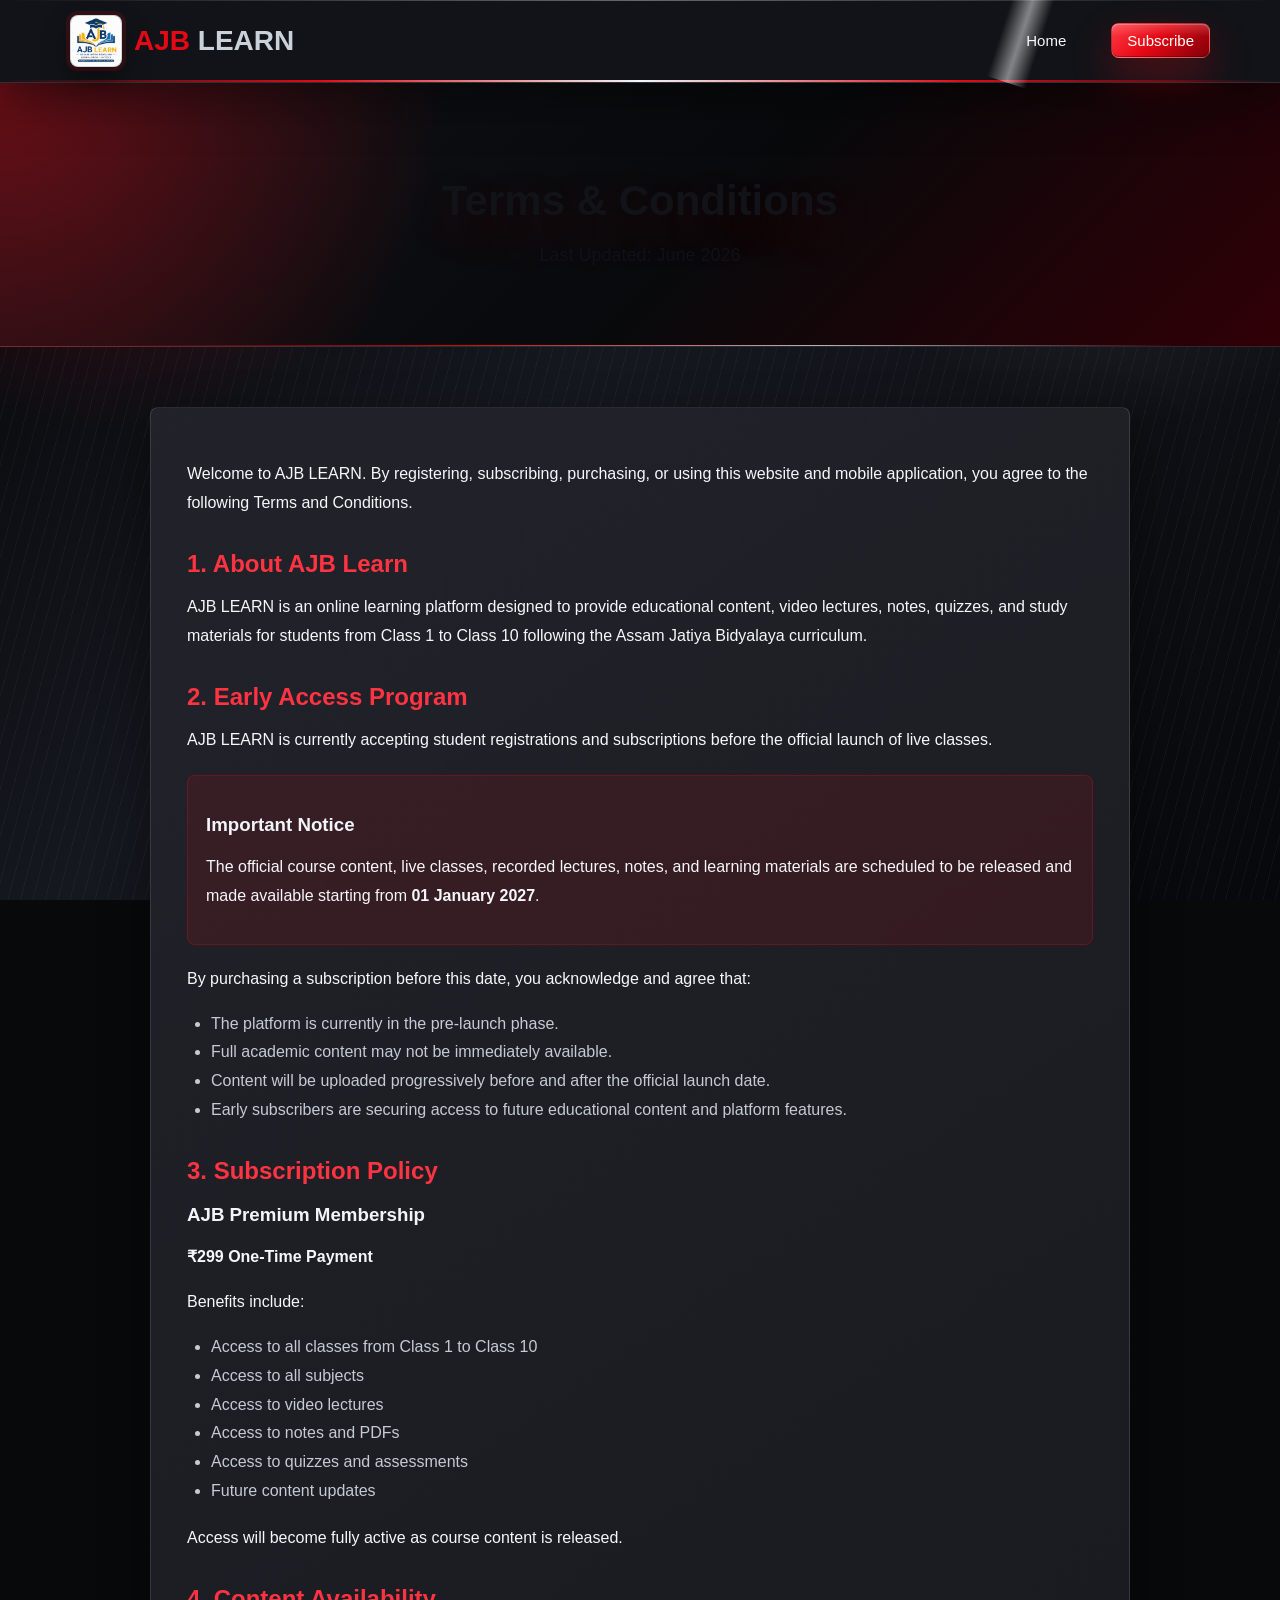
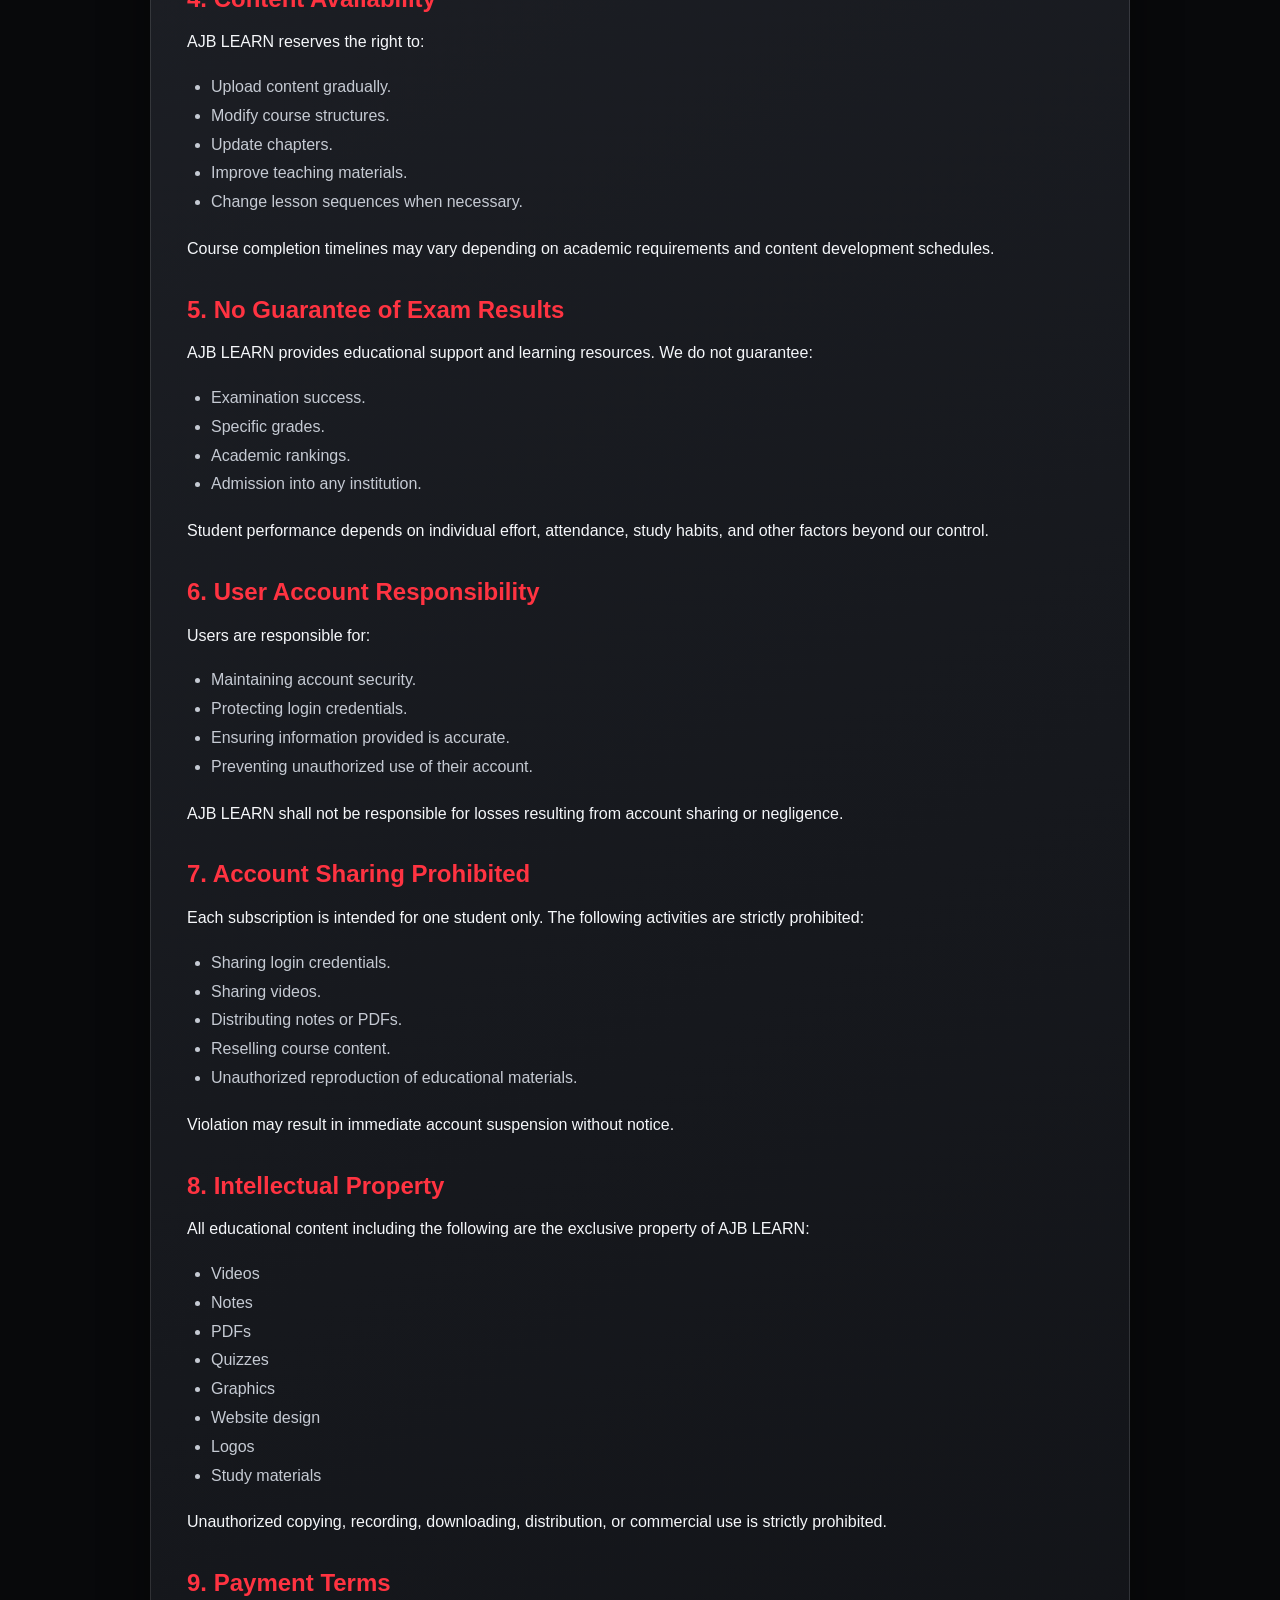
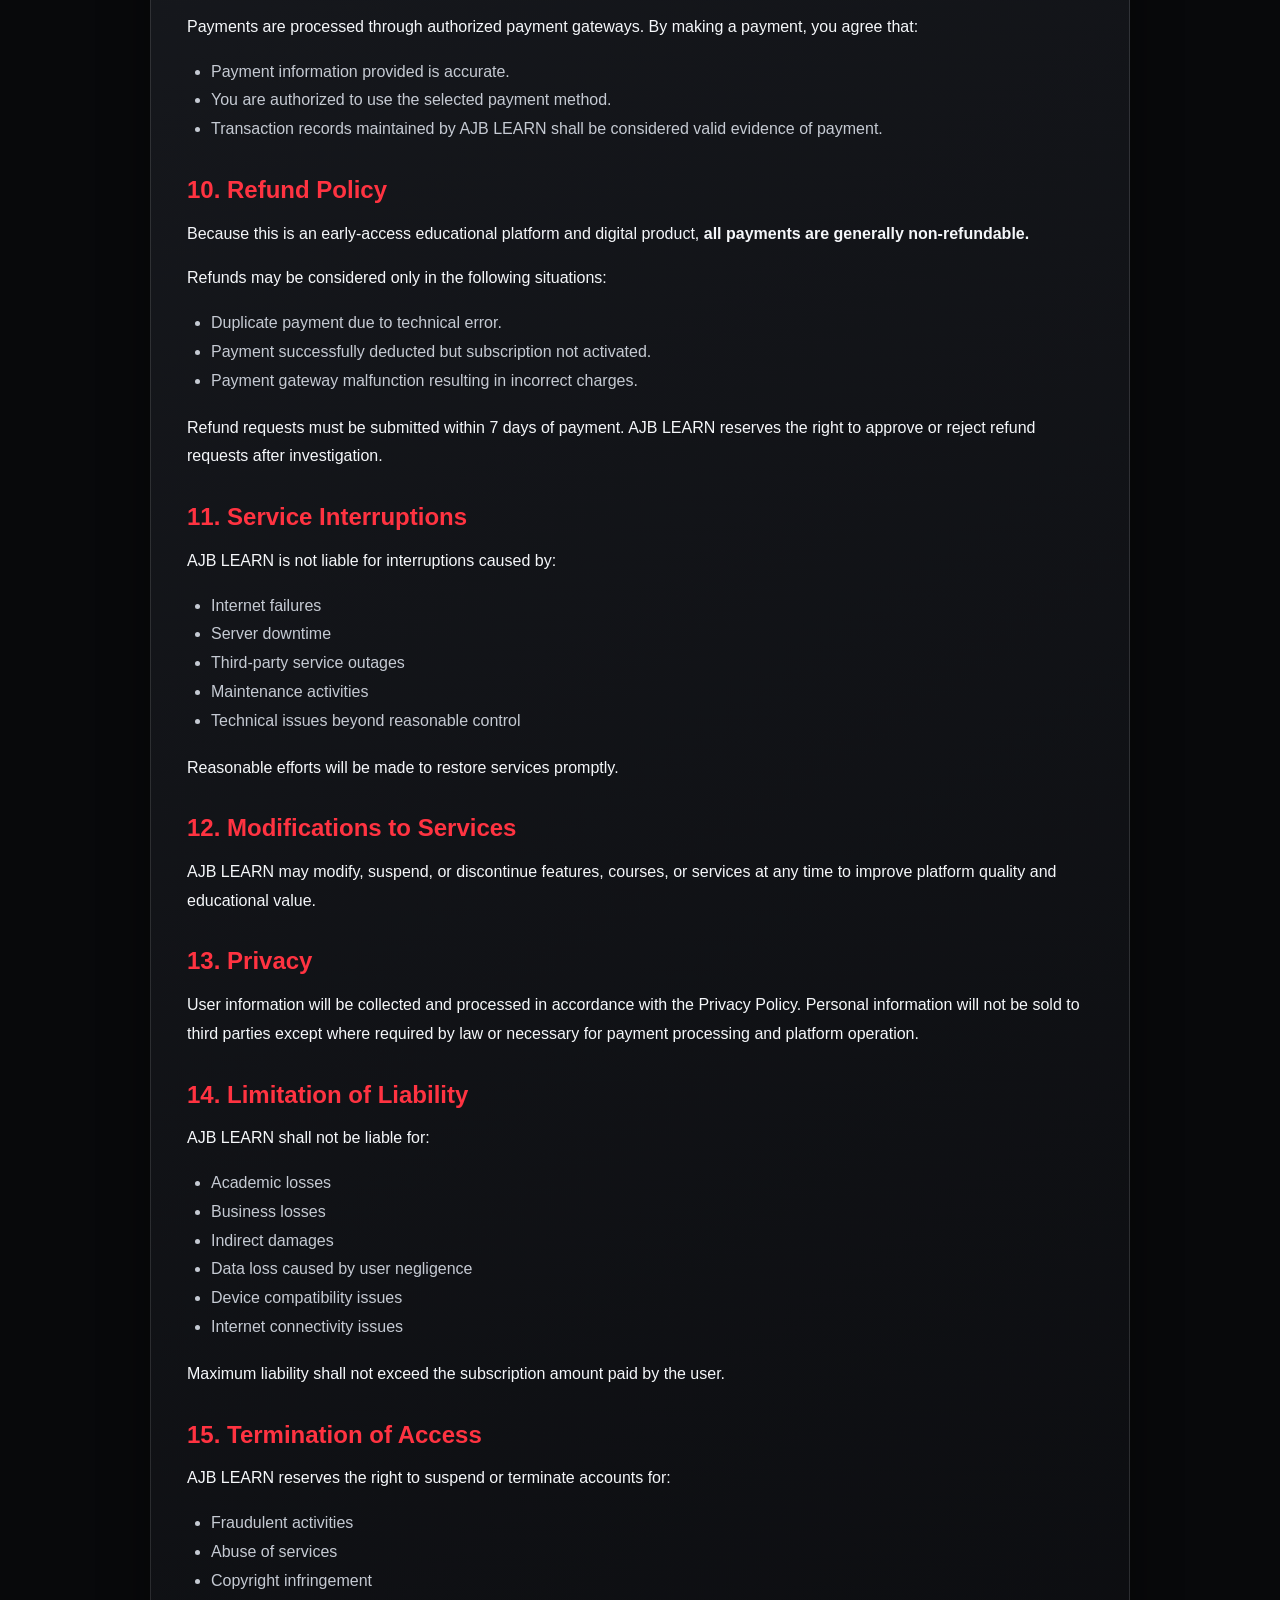
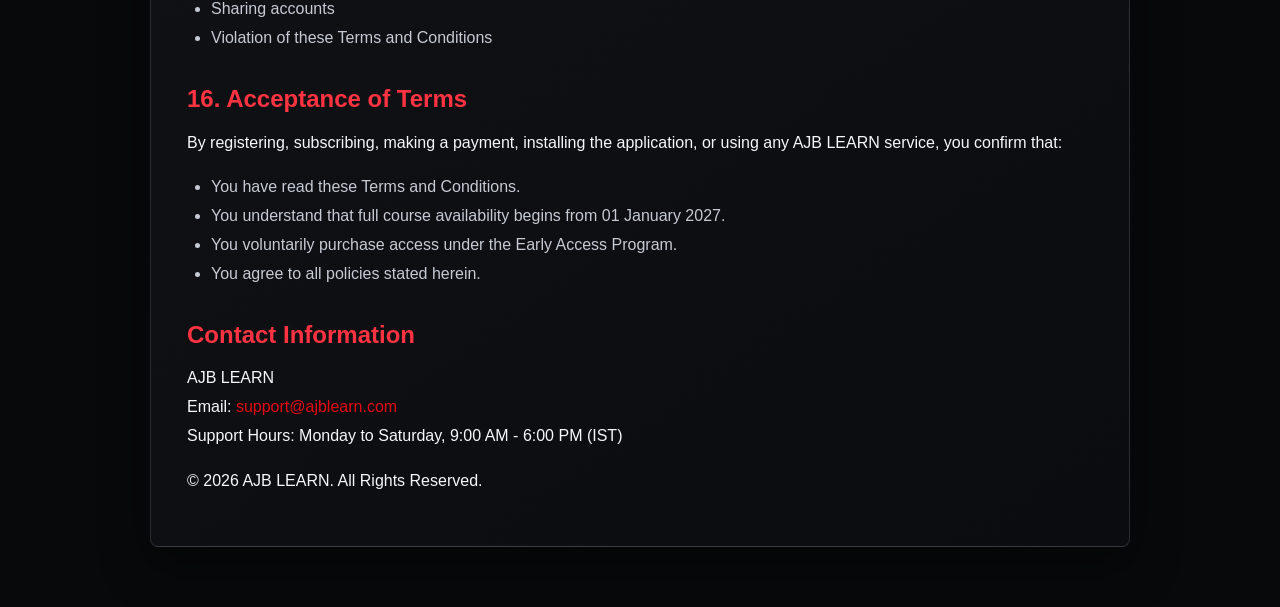
<file: terms.html>
<!DOCTYPE html>
<html lang="en">
<head>
    <meta charset="UTF-8">
    <meta name="viewport" content="width=device-width, initial-scale=1.0">
    <title>Terms & Conditions - AJB Learn</title>
    <link rel="stylesheet" href="css/style.css">
    <style>
        .terms-section {
            padding: 60px 0;
        }

        .terms-card {
            max-width: 980px;
            margin: 0 auto;
            padding: 36px;
            border-radius: 8px;
            background:
                linear-gradient(145deg, rgba(33, 36, 43, 0.96), rgba(11, 12, 15, 0.98)),
                radial-gradient(circle at 20% 0%, rgba(229, 9, 20, 0.18), transparent 34%);
            border: 1px solid rgba(255, 255, 255, 0.12);
            box-shadow: var(--box-shadow);
        }

        .terms-card h2 {
            margin-top: 32px;
            color: #FF3341;
        }

        .terms-card h2:first-child {
            margin-top: 0;
        }

        .terms-card h3 {
            color: var(--secondary-light);
        }

        .terms-card ul {
            padding-left: 24px;
            margin-bottom: 18px;
            color: var(--text-light);
        }

        .terms-card p,
        .terms-card li {
            line-height: 1.8;
        }

        .terms-notice {
            padding: 18px;
            border-radius: 8px;
            background: rgba(229, 9, 20, 0.12);
            border: 1px solid rgba(229, 9, 20, 0.3);
            margin: 20px 0;
        }
    </style>
</head>
<body>
    <nav class="navbar">
        <div class="container">
            <div class="nav-brand">
                <img src="assets/images/ajb-logo.png?v=20260613" alt="AJB Learn Logo" class="brand-logo">
                <h1>AJB <span>LEARN</span></h1>
            </div>
            <ul class="nav-menu">
                <li><a href="index.html" class="nav-link">Home</a></li>
                <li><a href="https://rzp.io/rzp/yLnOO4y" class="nav-link btn-primary">Subscribe</a></li>
            </ul>
        </div>
    </nav>

    <section class="page-header">
        <div class="container">
            <h1>Terms & Conditions</h1>
            <p>Last Updated: June 2026</p>
        </div>
    </section>

    <section class="terms-section">
        <div class="container">
            <div class="terms-card">
                <p>Welcome to AJB LEARN. By registering, subscribing, purchasing, or using this website and mobile application, you agree to the following Terms and Conditions.</p>

                <h2>1. About AJB Learn</h2>
                <p>AJB LEARN is an online learning platform designed to provide educational content, video lectures, notes, quizzes, and study materials for students from Class 1 to Class 10 following the Assam Jatiya Bidyalaya curriculum.</p>

                <h2>2. Early Access Program</h2>
                <p>AJB LEARN is currently accepting student registrations and subscriptions before the official launch of live classes.</p>
                <div class="terms-notice">
                    <h3>Important Notice</h3>
                    <p>The official course content, live classes, recorded lectures, notes, and learning materials are scheduled to be released and made available starting from <strong>01 January 2027</strong>.</p>
                </div>
                <p>By purchasing a subscription before this date, you acknowledge and agree that:</p>
                <ul>
                    <li>The platform is currently in the pre-launch phase.</li>
                    <li>Full academic content may not be immediately available.</li>
                    <li>Content will be uploaded progressively before and after the official launch date.</li>
                    <li>Early subscribers are securing access to future educational content and platform features.</li>
                </ul>

                <h2>3. Subscription Policy</h2>
                <h3>AJB Premium Membership</h3>
                <p><strong>&#8377;299 One-Time Payment</strong></p>
                <p>Benefits include:</p>
                <ul>
                    <li>Access to all classes from Class 1 to Class 10</li>
                    <li>Access to all subjects</li>
                    <li>Access to video lectures</li>
                    <li>Access to notes and PDFs</li>
                    <li>Access to quizzes and assessments</li>
                    <li>Future content updates</li>
                </ul>
                <p>Access will become fully active as course content is released.</p>

                <h2>4. Content Availability</h2>
                <p>AJB LEARN reserves the right to:</p>
                <ul>
                    <li>Upload content gradually.</li>
                    <li>Modify course structures.</li>
                    <li>Update chapters.</li>
                    <li>Improve teaching materials.</li>
                    <li>Change lesson sequences when necessary.</li>
                </ul>
                <p>Course completion timelines may vary depending on academic requirements and content development schedules.</p>

                <h2>5. No Guarantee of Exam Results</h2>
                <p>AJB LEARN provides educational support and learning resources. We do not guarantee:</p>
                <ul>
                    <li>Examination success.</li>
                    <li>Specific grades.</li>
                    <li>Academic rankings.</li>
                    <li>Admission into any institution.</li>
                </ul>
                <p>Student performance depends on individual effort, attendance, study habits, and other factors beyond our control.</p>

                <h2>6. User Account Responsibility</h2>
                <p>Users are responsible for:</p>
                <ul>
                    <li>Maintaining account security.</li>
                    <li>Protecting login credentials.</li>
                    <li>Ensuring information provided is accurate.</li>
                    <li>Preventing unauthorized use of their account.</li>
                </ul>
                <p>AJB LEARN shall not be responsible for losses resulting from account sharing or negligence.</p>

                <h2>7. Account Sharing Prohibited</h2>
                <p>Each subscription is intended for one student only. The following activities are strictly prohibited:</p>
                <ul>
                    <li>Sharing login credentials.</li>
                    <li>Sharing videos.</li>
                    <li>Distributing notes or PDFs.</li>
                    <li>Reselling course content.</li>
                    <li>Unauthorized reproduction of educational materials.</li>
                </ul>
                <p>Violation may result in immediate account suspension without notice.</p>

                <h2>8. Intellectual Property</h2>
                <p>All educational content including the following are the exclusive property of AJB LEARN:</p>
                <ul>
                    <li>Videos</li>
                    <li>Notes</li>
                    <li>PDFs</li>
                    <li>Quizzes</li>
                    <li>Graphics</li>
                    <li>Website design</li>
                    <li>Logos</li>
                    <li>Study materials</li>
                </ul>
                <p>Unauthorized copying, recording, downloading, distribution, or commercial use is strictly prohibited.</p>

                <h2>9. Payment Terms</h2>
                <p>Payments are processed through authorized payment gateways. By making a payment, you agree that:</p>
                <ul>
                    <li>Payment information provided is accurate.</li>
                    <li>You are authorized to use the selected payment method.</li>
                    <li>Transaction records maintained by AJB LEARN shall be considered valid evidence of payment.</li>
                </ul>

                <h2>10. Refund Policy</h2>
                <p>Because this is an early-access educational platform and digital product, <strong>all payments are generally non-refundable.</strong></p>
                <p>Refunds may be considered only in the following situations:</p>
                <ul>
                    <li>Duplicate payment due to technical error.</li>
                    <li>Payment successfully deducted but subscription not activated.</li>
                    <li>Payment gateway malfunction resulting in incorrect charges.</li>
                </ul>
                <p>Refund requests must be submitted within 7 days of payment. AJB LEARN reserves the right to approve or reject refund requests after investigation.</p>

                <h2>11. Service Interruptions</h2>
                <p>AJB LEARN is not liable for interruptions caused by:</p>
                <ul>
                    <li>Internet failures</li>
                    <li>Server downtime</li>
                    <li>Third-party service outages</li>
                    <li>Maintenance activities</li>
                    <li>Technical issues beyond reasonable control</li>
                </ul>
                <p>Reasonable efforts will be made to restore services promptly.</p>

                <h2>12. Modifications to Services</h2>
                <p>AJB LEARN may modify, suspend, or discontinue features, courses, or services at any time to improve platform quality and educational value.</p>

                <h2>13. Privacy</h2>
                <p>User information will be collected and processed in accordance with the Privacy Policy. Personal information will not be sold to third parties except where required by law or necessary for payment processing and platform operation.</p>

                <h2>14. Limitation of Liability</h2>
                <p>AJB LEARN shall not be liable for:</p>
                <ul>
                    <li>Academic losses</li>
                    <li>Business losses</li>
                    <li>Indirect damages</li>
                    <li>Data loss caused by user negligence</li>
                    <li>Device compatibility issues</li>
                    <li>Internet connectivity issues</li>
                </ul>
                <p>Maximum liability shall not exceed the subscription amount paid by the user.</p>

                <h2>15. Termination of Access</h2>
                <p>AJB LEARN reserves the right to suspend or terminate accounts for:</p>
                <ul>
                    <li>Fraudulent activities</li>
                    <li>Abuse of services</li>
                    <li>Copyright infringement</li>
                    <li>Sharing accounts</li>
                    <li>Violation of these Terms and Conditions</li>
                </ul>

                <h2>16. Acceptance of Terms</h2>
                <p>By registering, subscribing, making a payment, installing the application, or using any AJB LEARN service, you confirm that:</p>
                <ul>
                    <li>You have read these Terms and Conditions.</li>
                    <li>You understand that full course availability begins from 01 January 2027.</li>
                    <li>You voluntarily purchase access under the Early Access Program.</li>
                    <li>You agree to all policies stated herein.</li>
                </ul>

                <h2>Contact Information</h2>
                <p>AJB LEARN<br>Email: <a href="mailto:support@ajblearn.com">support@ajblearn.com</a><br>Support Hours: Monday to Saturday, 9:00 AM - 6:00 PM (IST)</p>
                <p>&copy; 2026 AJB LEARN. All Rights Reserved.</p>
            </div>
        </div>
    </section>
</body>
</html>
</file>
<file: css/style.css>
/* ============================================
   AJB LEARN - COMPLETE STYLESHEET
   Modern Mobile-First Responsive Design
   ============================================ */

/* 
   CSS Structure:
   1. variables.css - Design tokens and CSS variables
   2. responsive.css - Responsive layouts and components
   3. animations.css - Modern animations and transitions
   4. pages.css - Page-specific component styles
   
   This file contains additional component styles and utilities
*/

@import url("components.css");

/* ============================================
   ADDITIONAL COMPONENT STYLES
   ============================================ */

:root {
    --primary-color: #E50914;
    --secondary-color: #C9D1D9;
    --light-bg: #14161B;
    --text-dark: #F5F7FA;
    --text-light: #C5CAD3;
    --border-color: rgba(255, 255, 255, 0.12);
    --box-shadow: 0 18px 50px rgba(0, 0, 0, 0.45);
    --border-radius: 8px;
    --transition: all 0.25s ease;
    --error-color: #EF4444;
    --white: #111318;
    --dark: #08090B;
    --primary: #E50914;
    --primary-light: #FF3341;
    --primary-dark: #8B0008;
    --secondary: #C9D1D9;
    --secondary-light: #F1F5F9;
    --secondary-dark: #79818C;
    --light: #0D0F13;
    --light-dark: #242832;
    --text: #F5F7FA;
    --text-secondary: #C5CAD3;
    --muted: #8F97A6;
    --radius-lg: 18px;
    --shadow-lg: 0 20px 50px rgba(0, 0, 0, 0.42);
    --font-sans: Calibri, 'Segoe UI', Arial, sans-serif;
}

html {
    background: #08090B;
}

body {
    font-family: var(--font-sans);
    color: var(--text-dark);
    background:
        radial-gradient(circle at 12% 8%, rgba(229, 9, 20, 0.2), transparent 28%),
        radial-gradient(circle at 88% 18%, rgba(255, 255, 255, 0.08), transparent 24%),
        linear-gradient(135deg, #07080A 0%, #15171C 42%, #090A0D 100%);
}

button,
input,
select,
textarea,
code,
kbd,
samp,
pre {
    font-family: var(--font-sans);
}

.navbar,
nav {
    background:
        linear-gradient(180deg, rgba(32, 35, 42, 0.96), rgba(7, 8, 10, 0.96)),
        linear-gradient(90deg, rgba(229, 9, 20, 0.2), transparent 35%, rgba(255, 255, 255, 0.08));
    border-bottom: 1px solid rgba(255, 255, 255, 0.12);
    box-shadow: 0 12px 35px rgba(0, 0, 0, 0.42);
    backdrop-filter: blur(14px);
}

.nav-link,
.navbar-item a,
.navbar-brand,
.nav-brand h1 {
    color: var(--text-dark);
}

.nav-link:hover,
.navbar-item a:hover {
    color: var(--secondary-light);
    background: rgba(229, 9, 20, 0.15);
}

.btn,
button,
input,
select,
textarea {
    border-radius: 8px;
}

.btn-primary {
    background: linear-gradient(135deg, #FF3341, #B8000D 62%, #750008);
    color: #FFFFFF;
    border: 1px solid rgba(255, 255, 255, 0.18);
    box-shadow: 0 14px 30px rgba(229, 9, 20, 0.28);
}

.btn-primary:hover {
    background: linear-gradient(135deg, #FF5965, #E50914 58%, #8B0008);
    box-shadow: 0 18px 38px rgba(229, 9, 20, 0.38);
}

.btn-secondary {
    background: linear-gradient(135deg, #F1F5F9, #9AA3B0 54%, #4B5563);
    color: #08090B;
    border: 1px solid rgba(255, 255, 255, 0.24);
}

.btn-outline {
    color: #F5F7FA;
    border-color: rgba(229, 9, 20, 0.85);
    background: rgba(229, 9, 20, 0.08);
}

.btn-outline:hover {
    background: #E50914;
    color: #FFFFFF;
}

.auth-card,
.auth-benefits,
.pricing-card,
.subscription-info,
.feature-card,
.class-card,
.testimonial-card,
.course-sidebar,
.course-content,
.dashboard-content,
.welcome-card,
.stat-card,
.settings-group,
.table-container,
.chart-container,
.startup-popup {
    background:
        linear-gradient(145deg, rgba(33, 36, 43, 0.96), rgba(11, 12, 15, 0.98)),
        radial-gradient(circle at 20% 0%, rgba(255, 255, 255, 0.08), transparent 32%);
    border: 1px solid rgba(255, 255, 255, 0.12);
    color: var(--text-dark);
    box-shadow: var(--box-shadow);
}

.page-header,
.hero,
.pricing-section,
.admin-sidebar,
.sidebar {
    background:
        radial-gradient(circle at top left, rgba(229, 9, 20, 0.38), transparent 34%),
        linear-gradient(135deg, #111318 0%, #08090B 56%, #300006 100%);
}

.footer,
footer {
    background:
        linear-gradient(180deg, #111318, #050507),
        linear-gradient(90deg, rgba(229, 9, 20, 0.18), transparent);
    border-top: 1px solid rgba(255, 255, 255, 0.12);
    color: var(--text-dark);
}

/* Notification Container */
#notificationContainer {
    position: fixed;
    top: 20px;
    right: 20px;
    z-index: var(--z-tooltip);
    max-width: 400px;
    width: 100%;
    pointer-events: none;
}

@media (max-width: 576px) {
    #notificationContainer {
        left: 20px;
        right: 20px;
        top: auto;
        bottom: 100px;
        max-width: none;
    }
}

.notification {
    background: var(--white);
    border-radius: var(--radius-lg);
    padding: var(--lg) var(--xl);
    box-shadow: var(--shadow-lg);
    margin-bottom: var(--md);
    pointer-events: auto;
    display: flex;
    justify-content: space-between;
    align-items: center;
    gap: var(--lg);
}

[data-theme="dark"] .notification {
    background: var(--dark-light);
}

.notification-content {
    flex: 1;
}

.notification-message {
    color: var(--text);
    font-size: var(--text-sm);
}

.notification-success {
    border-left: 4px solid var(--success);
}

.notification-error {
    border-left: 4px solid var(--danger);
}

.notification-info {
    border-left: 4px solid var(--info);
}

.notification-close {
    background: none;
    border: none;
    font-size: var(--text-xl);
    cursor: pointer;
    color: var(--muted);
    padding: 0;
    width: 32px;
    height: 32px;
    display: flex;
    align-items: center;
    justify-content: center;
    transition: color var(--transition-base);
}

.notification-close:hover {
    color: var(--text);
}

.container {
    max-width: 1200px;
    margin: 0 auto;
    padding: 0 20px;
}

h1, h2, h3, h4, h5, h6 {
    font-weight: 600;
    line-height: 1.3;
    margin-bottom: 15px;
}

p {
    margin-bottom: 15px;
}

a {
    text-decoration: none;
    color: var(--primary-color);
    transition: var(--transition);
}

a:hover {
    color: var(--secondary-color);
}

/* ============================================
   3. NAVIGATION BAR
   ============================================ */

.navbar {
    background: var(--white);
    box-shadow: var(--box-shadow);
    position: sticky;
    top: 0;
    z-index: 100;
}

.navbar .container {
    display: flex;
    justify-content: space-between;
    align-items: center;
    padding: 15px 20px;
}

.nav-brand h1 {
    font-size: 28px;
    color: var(--primary-color);
    margin: 0;
}

.nav-brand span {
    color: var(--secondary-color);
}

.nav-brand,
.navbar-brand {
    display: flex;
    align-items: center;
    gap: 12px;
}

.brand-logo {
    width: 52px;
    height: 52px;
    object-fit: contain;
    border-radius: 8px;
    background: var(--white);
    flex-shrink: 0;
}

.navbar-brand .brand-logo {
    width: 48px;
    height: 48px;
}

.nav-menu {
    display: flex;
    list-style: none;
    gap: 30px;
    align-items: center;
}

.nav-link {
    font-size: 15px;
    font-weight: 500;
    color: var(--text-dark);
    padding: 8px 15px;
    border-radius: var(--border-radius);
    transition: var(--transition);
}

.nav-link:hover {
    background-color: var(--light-bg);
}

.hamburger {
    display: none;
    flex-direction: column;
    cursor: pointer;
    gap: 6px;
}

.hamburger span {
    width: 25px;
    height: 3px;
    background: var(--primary-color);
    border-radius: 2px;
    transition: var(--transition);
}

/* ============================================
   4. BUTTONS
   ============================================ */

.btn {
    display: inline-block;
    padding: 12px 28px;
    border: none;
    border-radius: var(--border-radius);
    font-size: 15px;
    font-weight: 600;
    cursor: pointer;
    transition: var(--transition);
    text-align: center;
    text-decoration: none;
}

.btn-primary {
    background-color: var(--primary-color);
    color: var(--white);
}

.btn-primary:hover {
    background-color: #0a3a63;
    box-shadow: 0 5px 15px rgba(15, 76, 129, 0.3);
}

.btn-secondary {
    background-color: var(--secondary-color);
    color: var(--white);
}

.btn-secondary:hover {
    background-color: #e6a500;
}

.btn-large {
    padding: 15px 40px;
    font-size: 18px;
}

.btn-small {
    padding: 8px 15px;
    font-size: 13px;
}

.btn-full {
    width: 100%;
}

.btn:disabled {
    opacity: 0.6;
    cursor: not-allowed;
}

.btn-danger {
    background-color: var(--error-color);
    color: var(--white);
}

.btn-danger:hover {
    background-color: #da190b;
}

/* ============================================
   5. HERO SECTION
   ============================================ */

.hero {
    display: grid;
    grid-template-columns: 1fr 1fr;
    align-items: center;
    gap: 50px;
    padding: 80px 0;
    background: linear-gradient(135deg, var(--primary-color) 0%, #1a5c99 100%);
    color: var(--white);
}

.hero-content h1 {
    font-size: 48px;
    margin-bottom: 20px;
    color: var(--white);
}

.hero-content p {
    font-size: 20px;
    margin-bottom: 30px;
    opacity: 0.9;
    color: var(--white);
}

.hero-buttons {
    display: flex;
    gap: 20px;
    flex-wrap: wrap;
}

.hero-image {
    display: flex;
    justify-content: center;
    align-items: center;
}

.illustration {
    width: 100%;
    max-width: 400px;
    filter: drop-shadow(0 10px 20px rgba(0, 0, 0, 0.2));
}

/* ============================================
   6. FEATURES SECTION
   ============================================ */

.features {
    padding: 80px 0;
    background-color: var(--white);
}

.features h2,
.classes h2,
.subjects h2,
.testimonials h2,
.faq h2 {
    font-size: 36px;
    text-align: center;
    margin-bottom: 50px;
    color: var(--primary-color);
}

.features-grid {
    display: grid;
    grid-template-columns: repeat(auto-fit, minmax(300px, 1fr));
    gap: 30px;
}

.feature-card {
    padding: 30px;
    background-color: var(--light-bg);
    border-radius: var(--border-radius);
    text-align: center;
    transition: var(--transition);
    border: 2px solid transparent;
}

.feature-card:hover {
    border-color: var(--secondary-color);
    box-shadow: var(--box-shadow);
    transform: translateY(-5px);
}

.feature-icon {
    font-size: 48px;
    margin-bottom: 15px;
}

.feature-card h3 {
    color: var(--primary-color);
    margin-bottom: 15px;
}

.feature-card p {
    color: var(--text-light);
    font-size: 14px;
}

/* ============================================
   7. CLASSES SECTION
   ============================================ */

.classes {
    padding: 80px 0;
    background-color: var(--light-bg);
}

.classes-grid {
    display: grid;
    grid-template-columns: repeat(auto-fit, minmax(150px, 1fr));
    gap: 20px;
}

.class-card {
    padding: 25px;
    background-color: var(--white);
    border-radius: var(--border-radius);
    text-align: center;
    border: 2px solid var(--border-color);
    transition: var(--transition);
    cursor: pointer;
}

.class-card:hover {
    border-color: var(--primary-color);
    box-shadow: var(--box-shadow);
    transform: scale(1.05);
}

.class-name {
    font-size: 20px;
    font-weight: 700;
    color: var(--primary-color);
    margin-bottom: 10px;
}

.class-subjects {
    font-size: 12px;
    color: var(--text-light);
}

/* ============================================
   8. SUBJECTS SECTION
   ============================================ */

.subjects {
    padding: 80px 0;
    background-color: var(--white);
}

.subjects-grid {
    display: grid;
    grid-template-columns: repeat(auto-fit, minmax(140px, 1fr));
    gap: 15px;
}

.subject-badge {
    padding: 15px 20px;
    background: linear-gradient(135deg, var(--primary-color), var(--secondary-color));
    color: var(--white);
    border-radius: 25px;
    text-align: center;
    font-weight: 500;
    transition: var(--transition);
    cursor: pointer;
}

.subject-badge:hover {
    box-shadow: 0 5px 15px rgba(15, 76, 129, 0.3);
    transform: scale(1.05);
}

/* ============================================
   9. TESTIMONIALS SECTION
   ============================================ */

.testimonials {
    padding: 80px 0;
    background-color: var(--light-bg);
}

.testimonials-grid {
    display: grid;
    grid-template-columns: repeat(auto-fit, minmax(300px, 1fr));
    gap: 30px;
}

.testimonial-card {
    padding: 30px;
    background-color: var(--white);
    border-radius: var(--border-radius);
    border-left: 5px solid var(--secondary-color);
    box-shadow: var(--box-shadow);
}

.testimonial-stars {
    font-size: 14px;
    margin-bottom: 15px;
}

.testimonial-card p {
    color: var(--text-light);
    font-style: italic;
    margin-bottom: 20px;
}

.testimonial-author {
    font-weight: 600;
    color: var(--primary-color);
}

/* ============================================
   10. FAQ SECTION
   ============================================ */

.faq {
    padding: 80px 0;
    background-color: var(--white);
}

.faq-container {
    max-width: 800px;
    margin: 0 auto;
}

.faq-item {
    margin-bottom: 15px;
    border: 1px solid var(--border-color);
    border-radius: var(--border-radius);
    overflow: hidden;
}

.faq-question {
    width: 100%;
    padding: 20px;
    background-color: var(--light-bg);
    border: none;
    cursor: pointer;
    font-size: 16px;
    font-weight: 600;
    text-align: left;
    display: flex;
    justify-content: space-between;
    align-items: center;
    transition: var(--transition);
}

.faq-question:hover {
    background-color: #eeeeee;
}

.faq-toggle {
    font-size: 24px;
    font-weight: bold;
    color: var(--primary-color);
    transition: var(--transition);
}

.faq-item.active .faq-toggle {
    transform: rotate(45deg);
}

.faq-answer {
    display: none;
    padding: 20px;
    background-color: var(--white);
    color: var(--text-light);
}

.faq-item.active .faq-answer {
    display: block;
}

/* ============================================
   11. PAGE HEADER
   ============================================ */

.page-header {
    background: linear-gradient(135deg, var(--primary-color) 0%, #1a5c99 100%);
    color: var(--white);
    padding: 60px 0;
    text-align: center;
}

.page-header h1 {
    font-size: 42px;
    margin-bottom: 10px;
    color: var(--white);
}

.page-header p {
    font-size: 18px;
    opacity: 0.9;
    color: var(--white);
}

/* ============================================
   12. AUTH SECTION
   ============================================ */

.auth-section {
    padding: 60px 0;
}

.auth-container {
    display: grid;
    grid-template-columns: 1fr 1fr;
    gap: 50px;
    max-width: 1200px;
    margin: 0 auto;
}

.auth-card {
    background-color: var(--white);
    padding: 40px;
    border-radius: var(--border-radius);
    box-shadow: var(--box-shadow);
}

.auth-card h2 {
    font-size: 32px;
    color: var(--primary-color);
    margin-bottom: 10px;
}

.auth-subtitle {
    color: var(--text-light);
    margin-bottom: 30px;
}

.auth-form {
    display: flex;
    flex-direction: column;
    gap: 20px;
}

.form-group {
    display: flex;
    flex-direction: column;
}

.form-group label {
    margin-bottom: 8px;
    font-weight: 600;
    color: var(--text-dark);
}

.form-group input {
    padding: 12px 15px;
    border: 1px solid var(--border-color);
    border-radius: var(--border-radius);
    font-size: 15px;
    transition: var(--transition);
}

.form-group input:focus {
    outline: none;
    border-color: var(--primary-color);
    box-shadow: 0 0 0 3px rgba(15, 76, 129, 0.1);
}

.form-group.checkbox {
    flex-direction: row;
    align-items: center;
    gap: 10px;
}

.form-group.checkbox input {
    width: 18px;
    height: 18px;
    margin: 0;
}

.auth-message {
    padding: 15px;
    border-radius: var(--border-radius);
    text-align: center;
    font-weight: 500;
}

.auth-message.success {
    background-color: #d4edda;
    color: #155724;
    border: 1px solid #c3e6cb;
}

.auth-message.error {
    background-color: #f8d7da;
    color: #721c24;
    border: 1px solid #f5c6cb;
}

.auth-message.info {
    background-color: #d1ecf1;
    color: #0c5460;
    border: 1px solid #bee5eb;
}

.auth-footer {
    text-align: center;
    color: var(--text-light);
}

.auth-footer a {
    font-weight: 600;
    color: var(--primary-color);
}

.auth-benefits {
    background-color: var(--light-bg);
    padding: 40px;
    border-radius: var(--border-radius);
    height: fit-content;
}

.auth-benefits h3 {
    color: var(--primary-color);
    margin-bottom: 20px;
}

.auth-benefits ul {
    list-style: none;
}

.auth-benefits li {
    padding: 10px 0;
    color: var(--text-light);
    border-bottom: 1px solid var(--border-color);
}

.auth-benefits li:last-child {
    border-bottom: none;
}

/* ============================================
   13. SUBSCRIPTION SECTION
   ============================================ */

.subscription-section {
    padding: 80px 0;
}

.pricing-cards {
    display: grid;
    grid-template-columns: repeat(auto-fit, minmax(350px, 1fr));
    gap: 30px;
    margin-bottom: 60px;
}

.pricing-card {
    background-color: var(--white);
    padding: 40px;
    border-radius: var(--border-radius);
    border: 2px solid var(--border-color);
    transition: var(--transition);
    position: relative;
}

.pricing-card.featured {
    border-color: var(--secondary-color);
    box-shadow: 0 5px 30px rgba(255, 183, 3, 0.2);
    transform: scale(1.05);
}

.plan-badge {
    position: absolute;
    top: -15px;
    left: 20px;
    background-color: var(--secondary-color);
    color: var(--white);
    padding: 5px 15px;
    border-radius: 20px;
    font-size: 12px;
    font-weight: 700;
}

.pricing-card h3 {
    font-size: 28px;
    color: var(--primary-color);
    margin-top: 20px;
}

.price {
    font-size: 42px;
    font-weight: 700;
    color: var(--primary-color);
    margin: 20px 0;
}

.currency {
    font-size: 28px;
    vertical-align: super;
}

.period {
    font-size: 14px;
    color: var(--text-light);
    display: block;
}

.plan-description {
    color: var(--text-light);
    margin: 20px 0;
}

.features-list {
    list-style: none;
    margin: 30px 0;
}

.features-list li {
    padding: 10px 0;
    border-bottom: 1px solid var(--border-color);
    color: var(--text-dark);
}

.features-list li:last-child {
    border-bottom: none;
}

.subscription-info {
    background-color: var(--light-bg);
    padding: 60px 40px;
    border-radius: var(--border-radius);
}

.subscription-info h3 {
    text-align: center;
    font-size: 28px;
    color: var(--primary-color);
    margin-bottom: 40px;
}

.info-grid {
    display: grid;
    grid-template-columns: repeat(auto-fit, minmax(250px, 1fr));
    gap: 30px;
}

.info-item {
    text-align: center;
}

.info-icon {
    font-size: 42px;
    margin-bottom: 15px;
}

.info-item h4 {
    color: var(--primary-color);
}

.info-item p {
    color: var(--text-light);
    font-size: 14px;
}

/* ============================================
   14. DEMO CLASSES
   ============================================ */

.demo-classes {
    padding: 40px 0;
}

.filter-section {
    margin-bottom: 40px;
}

.filter-select {
    padding: 12px 15px;
    border: 1px solid var(--border-color);
    border-radius: var(--border-radius);
    font-size: 15px;
    background-color: var(--white);
    cursor: pointer;
    transition: var(--transition);
}

.filter-select:focus {
    outline: none;
    border-color: var(--primary-color);
}

.demo-grid,
.videos-grid {
    display: grid;
    grid-template-columns: repeat(auto-fill, minmax(280px, 1fr));
    gap: 30px;
}

.demo-card,
.video-card {
    background-color: var(--white);
    border-radius: var(--border-radius);
    overflow: hidden;
    box-shadow: var(--box-shadow);
    transition: var(--transition);
    cursor: pointer;
}

.demo-card:hover,
.video-card:hover {
    box-shadow: 0 5px 20px rgba(0, 0, 0, 0.15);
    transform: translateY(-5px);
}

.demo-card-image,
.video-thumbnail {
    position: relative;
    width: 100%;
    height: 200px;
    background: linear-gradient(135deg, var(--primary-color), var(--secondary-color));
    display: flex;
    align-items: center;
    justify-content: center;
    overflow: hidden;
}

.demo-card-image img,
.video-thumbnail img {
    width: 100%;
    height: 100%;
    object-fit: cover;
}

.play-button,
.play-icon {
    font-size: 48px;
    color: var(--white);
    position: absolute;
    opacity: 0.7;
    transition: var(--transition);
}

.demo-card:hover .play-button,
.video-card:hover .play-icon {
    opacity: 1;
    transform: scale(1.1);
}

.demo-card-content,
.video-card h4 {
    padding: 20px;
}

.demo-card h3 {
    font-size: 16px;
    color: var(--primary-color);
    margin-bottom: 8px;
}

.demo-card p {
    font-size: 13px;
    color: var(--text-light);
    margin-bottom: 15px;
}

.video-card h4 {
    font-size: 15px;
    color: var(--primary-color);
}

.video-card p {
    font-size: 12px;
    color: var(--text-light);
    padding: 0 20px 20px 20px;
    margin: 0;
}

/* ============================================
   15. MODAL
   ============================================ */

.modal {
    display: none;
    position: fixed;
    z-index: 1000;
    left: 0;
    top: 0;
    width: 100%;
    height: 100%;
    background-color: rgba(0, 0, 0, 0.5);
    animation: fadeIn 0.3s ease;
}

@keyframes fadeIn {
    from { opacity: 0; }
    to { opacity: 1; }
}

.modal-content {
    background-color: var(--white);
    margin: 10% auto;
    padding: 30px;
    border-radius: var(--border-radius);
    width: 90%;
    max-width: 600px;
    box-shadow: 0 5px 30px rgba(0, 0, 0, 0.3);
    animation: slideIn 0.3s ease;
}

@keyframes slideIn {
    from { transform: translateY(-50px); opacity: 0; }
    to { transform: translateY(0); opacity: 1; }
}

.close {
    color: var(--text-light);
    float: right;
    font-size: 28px;
    font-weight: bold;
    cursor: pointer;
    transition: var(--transition);
}

.close:hover {
    color: var(--text-dark);
}

.video-container {
    width: 100%;
    margin-bottom: 20px;
    border-radius: var(--border-radius);
    overflow: hidden;
}

.video-fallback {
    display: none;
    min-height: 280px;
    padding: 24px;
    place-items: center;
    text-align: center;
    color: var(--text-dark);
    background:
        linear-gradient(145deg, rgba(255, 255, 255, 0.08), rgba(255, 255, 255, 0.02)),
        #050608;
}

.video-fallback.show {
    display: grid;
    gap: 14px;
}

.video-fallback p {
    margin: 0;
    color: var(--text-light);
}

/* ============================================
   16. FOOTER
   ============================================ */

.footer {
    background-color: var(--dark-bg);
    color: var(--white);
    padding: 60px 0 20px 0;
    margin-top: 80px;
}

.footer-grid {
    display: grid;
    grid-template-columns: repeat(auto-fit, minmax(250px, 1fr));
    gap: 40px;
    margin-bottom: 40px;
}

.footer-section h4 {
    color: var(--secondary-color);
    margin-bottom: 20px;
}

.footer-section p {
    color: #cccccc;
    font-size: 14px;
}

.footer-section ul {
    list-style: none;
}

.footer-section ul li {
    margin-bottom: 10px;
}

.footer-section a {
    color: #cccccc;
    transition: var(--transition);
}

.footer-section a:hover {
    color: var(--secondary-color);
}

.social-links {
    display: flex;
    gap: 15px;
}

.social-links a {
    display: inline-block;
    width: 40px;
    height: 40px;
    background-color: rgba(255, 183, 3, 0.1);
    border-radius: 50%;
    display: flex;
    align-items: center;
    justify-content: center;
    transition: var(--transition);
}

.social-links a:hover {
    background-color: var(--secondary-color);
    color: var(--white);
}

.footer-bottom {
    border-top: 1px solid rgba(255, 255, 255, 0.1);
    padding-top: 20px;
    text-align: center;
    color: #999999;
    font-size: 13px;
}

/* ============================================
   17. RESPONSIVE DESIGN
   ============================================ */

@media (max-width: 768px) {
    /* Navigation */
    .hamburger {
        display: flex;
    }

    .nav-menu {
        position: absolute;
        top: 70px;
        left: 0;
        right: 0;
        background-color: var(--white);
        flex-direction: column;
        width: 100%;
        text-align: center;
        max-height: 0;
        overflow: hidden;
        transition: var(--transition);
        gap: 0;
    }

    .nav-menu.active {
        max-height: 400px;
        box-shadow: var(--box-shadow);
    }

    .nav-menu.active li {
        padding: 15px 0;
    }

    /* Hero Section */
    .hero {
        grid-template-columns: 1fr;
        padding: 50px 0;
    }

    .hero-content h1 {
        font-size: 32px;
    }

    .hero-content p {
        font-size: 16px;
    }

    .hero-buttons {
        flex-direction: column;
    }

    .btn-large {
        width: 100%;
    }

    /* Sections */
    .features,
    .classes,
    .subjects,
    .testimonials,
    .faq {
        padding: 50px 0;
    }

    .features h2,
    .classes h2,
    .subjects h2,
    .testimonials h2,
    .faq h2 {
        font-size: 28px;
        margin-bottom: 30px;
    }

    /* Auth */
    .auth-container {
        grid-template-columns: 1fr;
        gap: 30px;
    }

    .auth-card {
        padding: 30px 20px;
    }

    /* Subscription */
    .pricing-card.featured {
        transform: scale(1);
    }

    /* Grid Adjustments */
    .features-grid,
    .demo-grid,
    .videos-grid,
    .pricing-cards {
        grid-template-columns: 1fr;
    }

    .classes-grid {
        grid-template-columns: repeat(auto-fit, minmax(120px, 1fr));
        gap: 15px;
    }

    .subjects-grid {
        grid-template-columns: repeat(2, 1fr);
    }
}

@media (max-width: 480px) {
    /* Typography */
    h1 { font-size: 24px; }
    h2 { font-size: 20px; }
    h3 { font-size: 18px; }

    /* Navigation */
    .nav-brand h1 {
        font-size: 20px;
    }

    .brand-logo {
        width: 42px;
        height: 42px;
    }

    .nav-menu {
        gap: 0;
    }

    /* Hero */
    .hero-content h1 {
        font-size: 24px;
    }

    .hero-content p {
        font-size: 14px;
    }

    /* Forms */
    .form-group input {
        font-size: 16px; /* Prevents zoom on iOS */
    }

    /* Buttons */
    .btn {
        padding: 10px 20px;
        font-size: 13px;
    }

    .btn-large {
        padding: 12px 24px;
        font-size: 15px;
    }

    /* Pricing */
    .price {
        font-size: 32px;
    }

    .subscription-info {
        padding: 30px 20px;
    }

    /* Footer */
    .footer-grid {
        gap: 30px;
        margin-bottom: 30px;
    }
}

/* ============================================
   18. UTILITY CLASSES
   ============================================ */

.text-center {
    text-align: center;
}

.text-primary {
    color: var(--primary-color);
}

.text-secondary {
    color: var(--secondary-color);
}

/* ============================================
   RED + METAL BLACK THEME OVERRIDES
   ============================================ */

body {
    color: var(--text-dark);
    background:
        radial-gradient(circle at 12% 8%, rgba(229, 9, 20, 0.2), transparent 28%),
        radial-gradient(circle at 88% 18%, rgba(255, 255, 255, 0.08), transparent 24%),
        linear-gradient(135deg, #07080A 0%, #15171C 42%, #090A0D 100%);
}

.btn-primary,
.nav-link.btn-primary {
    background: linear-gradient(135deg, #FF3341, #B8000D 62%, #750008);
    color: #FFFFFF;
    border: 1px solid rgba(255, 255, 255, 0.18);
    box-shadow: 0 14px 30px rgba(229, 9, 20, 0.28);
}

.btn-primary:hover,
.nav-link.btn-primary:hover {
    background: linear-gradient(135deg, #FF5965, #E50914 58%, #8B0008);
    color: #FFFFFF;
}

.btn-secondary,
.nav-link.btn-secondary {
    background: linear-gradient(135deg, #F1F5F9, #9AA3B0 54%, #4B5563);
    color: #08090B;
    border: 1px solid rgba(255, 255, 255, 0.24);
}

.btn-secondary:hover,
.nav-link.btn-secondary:hover {
    background: linear-gradient(135deg, #FFFFFF, #C9D1D9 58%, #6B7280);
    color: #08090B;
}

.page-header,
.hero {
    background:
        radial-gradient(circle at top left, rgba(229, 9, 20, 0.42), transparent 34%),
        linear-gradient(135deg, #111318 0%, #08090B 56%, #300006 100%);
}

.auth-card,
.auth-benefits,
.pricing-card,
.subscription-info,
.feature-card,
.class-card,
.testimonial-card,
.modal-content,
.demo-card,
.video-card,
.note-item {
    background:
        linear-gradient(145deg, rgba(33, 36, 43, 0.96), rgba(11, 12, 15, 0.98)),
        radial-gradient(circle at 20% 0%, rgba(255, 255, 255, 0.08), transparent 32%);
    border-color: rgba(255, 255, 255, 0.12);
    color: var(--text-dark);
}

.features h2,
.classes h2,
.subjects h2,
.testimonials h2,
.faq h2,
.auth-card h2,
.auth-benefits h3,
.pricing-card h3,
.subscription-info h3,
.feature-card h3,
.class-name,
.course-title,
.text-primary {
    color: #FF3341;
}

.footer,
footer {
    background:
        linear-gradient(180deg, #111318, #050507),
        linear-gradient(90deg, rgba(229, 9, 20, 0.18), transparent);
    border-top: 1px solid rgba(255, 255, 255, 0.12);
}

.text-light {
    color: var(--text-light);
}

.mt-20 { margin-top: 20px; }
.mt-40 { margin-top: 40px; }
.mb-20 { margin-bottom: 20px; }
.mb-40 { margin-bottom: 40px; }

.hidden {
    display: none;
}

.visible {
    display: block;
}

.d-flex {
    display: flex;
}

.gap-20 {
    gap: 20px;
}

/* ============================================
   ADVANCED RED + METAL BLACK POLISH
   ============================================ */

:root {
    --metal-black: #050608;
    --metal-panel: #111318;
    --metal-panel-2: #1A1D24;
    --metal-edge: rgba(255, 255, 255, 0.16);
    --red-glow: rgba(229, 9, 20, 0.48);
    --red-soft: rgba(229, 9, 20, 0.18);
    --silver-line: rgba(241, 245, 249, 0.28);
}

body {
    background:
        radial-gradient(circle at 8% 6%, rgba(229, 9, 20, 0.32), transparent 26%),
        radial-gradient(circle at 88% 12%, rgba(241, 245, 249, 0.12), transparent 23%),
        repeating-linear-gradient(105deg, rgba(255, 255, 255, 0.035) 0 1px, transparent 1px 12px),
        linear-gradient(135deg, #040507 0%, #15181F 44%, #07080B 100%);
    background-attachment: fixed;
}

h1,
h2,
h3,
h4,
h5,
h6 {
    color: #F8FAFC;
    letter-spacing: 0;
}

.navbar {
    position: sticky;
    top: 0;
    overflow: visible;
    isolation: isolate;
}

.navbar::before {
    content: "";
    position: absolute;
    inset: 0 0 auto;
    height: 1px;
    background: linear-gradient(90deg, transparent, rgba(255, 255, 255, 0.55), transparent);
    opacity: 0.65;
}

.navbar::after {
    content: "";
    position: absolute;
    left: 0;
    right: 0;
    bottom: 0;
    height: 2px;
    background: linear-gradient(90deg, transparent, #E50914, #F1F5F9, #E50914, transparent);
    animation: metalLineSweep 4.8s linear infinite;
}

.navbar .container {
    position: relative;
    z-index: 1;
}

.brand-logo {
    background: radial-gradient(circle, rgba(255, 255, 255, 0.92), rgba(201, 209, 217, 0.86));
    border: 1px solid rgba(255, 255, 255, 0.34);
    box-shadow: 0 0 0 4px rgba(229, 9, 20, 0.14), 0 14px 28px rgba(0, 0, 0, 0.38);
}

.btn,
button.btn,
.nav-link.btn-primary,
.nav-link.btn-secondary {
    position: relative;
    overflow: hidden;
    isolation: isolate;
    border-radius: 8px;
    text-transform: none;
    letter-spacing: 0;
}

.btn::after,
button.btn::after,
.nav-link.btn-primary::after,
.nav-link.btn-secondary::after {
    content: "";
    position: absolute;
    inset: -140% auto -140% -55%;
    width: 42%;
    background: linear-gradient(90deg, transparent, rgba(255, 255, 255, 0.48), transparent);
    transform: rotate(18deg) translateX(-140%);
    transition: transform 650ms ease;
    z-index: -1;
}

.btn:hover::after,
button.btn:hover::after,
.nav-link.btn-primary:hover::after,
.nav-link.btn-secondary:hover::after {
    transform: rotate(18deg) translateX(440%);
}

.btn-primary,
.nav-link.btn-primary,
.pay-now-btn {
    background:
        linear-gradient(180deg, rgba(255, 255, 255, 0.18), transparent 38%),
        linear-gradient(135deg, #FF3B46 0%, #E50914 44%, #810008 100%);
    box-shadow:
        0 18px 42px rgba(229, 9, 20, 0.32),
        inset 0 1px 0 rgba(255, 255, 255, 0.22),
        inset 0 -1px 0 rgba(0, 0, 0, 0.32);
}

.btn-secondary,
.nav-link.btn-secondary {
    background:
        linear-gradient(180deg, rgba(255, 255, 255, 0.72), rgba(255, 255, 255, 0.1) 35%, rgba(0, 0, 0, 0.22)),
        linear-gradient(135deg, #F8FAFC 0%, #AEB7C3 48%, #4B5563 100%);
    box-shadow:
        0 16px 34px rgba(0, 0, 0, 0.32),
        inset 0 1px 0 rgba(255, 255, 255, 0.65);
}

.btn-outline {
    background:
        linear-gradient(145deg, rgba(255, 255, 255, 0.07), rgba(255, 255, 255, 0.02)),
        rgba(229, 9, 20, 0.08);
    border-color: rgba(229, 9, 20, 0.72);
    box-shadow: inset 0 1px 0 rgba(255, 255, 255, 0.08);
}

.page-header {
    position: relative;
    overflow: hidden;
    border-bottom: 1px solid rgba(255, 255, 255, 0.12);
}

.page-header::after {
    content: "";
    position: absolute;
    inset: auto 8% 0;
    height: 1px;
    background: linear-gradient(90deg, transparent, rgba(229, 9, 20, 0.88), rgba(241, 245, 249, 0.72), transparent);
}

.page-header h1,
.hero-content h1 {
    text-shadow: 0 18px 50px rgba(229, 9, 20, 0.24);
}

.pricing-card,
.subscription-info,
.auth-card,
.auth-benefits,
.feature-card,
.class-card,
.testimonial-card,
.demo-card,
.video-card,
.note-item,
.public-outline,
.startup-popup,
.guest-payment-panel {
    position: relative;
    overflow: hidden;
    border-radius: 8px;
    background:
        linear-gradient(145deg, rgba(255, 255, 255, 0.095), rgba(255, 255, 255, 0.025)),
        linear-gradient(160deg, rgba(28, 31, 39, 0.98), rgba(6, 7, 10, 0.98));
    border: 1px solid var(--metal-edge);
    box-shadow:
        0 24px 70px rgba(0, 0, 0, 0.5),
        inset 0 1px 0 rgba(255, 255, 255, 0.11);
}

.pricing-card::before,
.subscription-info::before,
.feature-card::before,
.class-card::before,
.testimonial-card::before,
.public-outline::before,
.startup-popup::before,
.guest-payment-panel::before {
    content: "";
    position: absolute;
    inset: 0;
    pointer-events: none;
    background:
        linear-gradient(120deg, transparent 0 30%, rgba(255, 255, 255, 0.08) 42%, transparent 55%),
        radial-gradient(circle at 18% 0%, rgba(229, 9, 20, 0.22), transparent 30%);
    opacity: 0.75;
}

.pricing-card > *,
.subscription-info > *,
.feature-card > *,
.class-card > *,
.testimonial-card > *,
.public-outline > *,
.startup-popup > *,
.guest-payment-panel > * {
    position: relative;
    z-index: 1;
}

.pricing-card.featured {
    transform: none;
    border-color: rgba(229, 9, 20, 0.72);
    box-shadow:
        0 0 0 1px rgba(229, 9, 20, 0.28),
        0 30px 90px rgba(229, 9, 20, 0.24),
        0 28px 70px rgba(0, 0, 0, 0.58),
        inset 0 1px 0 rgba(255, 255, 255, 0.16);
}

.plan-badge {
    border-radius: 8px;
    background:
        linear-gradient(135deg, #FF3B46, #8B0008),
        #E50914;
    color: #FFFFFF;
    border: 1px solid rgba(255, 255, 255, 0.22);
    box-shadow: 0 12px 26px rgba(229, 9, 20, 0.28);
}

.price,
.price .amount,
.currency {
    color: #FFFFFF;
    text-shadow: 0 0 26px rgba(229, 9, 20, 0.52);
}

.period,
.plan-description,
.features-list li,
.info-item p,
.payment-message {
    color: #C5CAD3;
}

.features-list li {
    border-bottom-color: rgba(255, 255, 255, 0.1);
}

.features-list li::before {
    content: "+";
    display: inline-grid;
    place-items: center;
    width: 18px;
    height: 18px;
    margin-right: 10px;
    border-radius: 50%;
    background: #E50914;
    color: #FFFFFF;
    font-size: 12px;
    line-height: 1;
    box-shadow: 0 0 18px rgba(229, 9, 20, 0.45);
}

input,
select,
textarea {
    background: rgba(5, 6, 8, 0.72);
    border: 1px solid rgba(255, 255, 255, 0.14);
    color: #F8FAFC;
    box-shadow: inset 0 1px 0 rgba(255, 255, 255, 0.06);
}

input::placeholder,
textarea::placeholder {
    color: rgba(197, 202, 211, 0.62);
}

input:focus,
select:focus,
textarea:focus {
    border-color: rgba(229, 9, 20, 0.82);
    box-shadow: 0 0 0 3px rgba(229, 9, 20, 0.22), inset 0 1px 0 rgba(255, 255, 255, 0.08);
    outline: none;
}

.subject-badge,
.medium-btn.active,
.status-badge.active {
    background:
        linear-gradient(180deg, rgba(255, 255, 255, 0.14), transparent 38%),
        linear-gradient(135deg, #E50914, #790007);
    border: 1px solid rgba(255, 255, 255, 0.14);
    box-shadow: 0 16px 34px rgba(229, 9, 20, 0.24);
}

.class-card:hover,
.feature-card:hover,
.testimonial-card:hover,
.info-item:hover {
    transform: translateY(-6px);
}

.footer a {
    color: #C5CAD3;
}

.footer a:hover {
    color: #FF3341;
}

@keyframes metalLineSweep {
    0% {
        transform: translateX(-35%);
        opacity: 0.35;
    }
    50% {
        opacity: 1;
    }
    100% {
        transform: translateX(35%);
        opacity: 0.35;
    }
}

@media (max-width: 768px) {
    .pricing-card,
    .subscription-info,
    .auth-card,
    .auth-benefits,
    .feature-card,
    .class-card,
    .testimonial-card,
    .public-outline,
    .startup-popup {
        box-shadow: 0 18px 44px rgba(0, 0, 0, 0.48);
    }
}

/* ============================================
   MOBILE APP ALIGNMENT SYSTEM
   Fits 320px-430px screens without horizontal overflow
   ============================================ */

*,
*::before,
*::after {
    box-sizing: border-box;
}

html,
body {
    width: 100%;
    max-width: 100%;
    margin: 0;
    overflow-x: hidden;
}

img,
video,
iframe {
    max-width: 100%;
}

img,
video {
    height: auto;
}

button,
a,
input,
select,
textarea {
    max-width: 100%;
}

.container,
.section-container,
.page-wrapper {
    width: min(calc(100% - 32px), 1180px);
    margin-inline: auto;
}

.auth-container {
    width: min(calc(100% - 32px), 1080px);
    margin-inline: auto;
}

h1,
h2,
h3,
h4,
h5,
h6,
p,
li,
a,
button,
label,
input,
select,
textarea {
    overflow-wrap: anywhere;
}

h1 {
    line-height: 1.08;
    letter-spacing: 0;
}

h2 {
    line-height: 1.15;
    letter-spacing: 0;
}

p {
    line-height: 1.65;
}

.btn-group,
.hero-actions,
.hero-buttons,
.form-actions,
.payment-actions,
.course-actions,
.video-actions,
.result-actions,
.startup-popup-actions,
.entry-actions-buttons,
.section-actions,
.quiz-actions {
    display: flex;
    gap: 12px;
    flex-wrap: wrap;
    align-items: center;
}

.cards-grid,
.class-grid,
.classes-grid,
.subject-grid,
.subjects-grid,
.demo-grid,
.course-grid,
.features-grid,
.pricing-grid,
.pricing-cards,
.videos-grid,
.notes-list,
.info-grid,
.testimonials-grid,
.outline-subjects,
.stats-grid {
    grid-template-columns: repeat(auto-fit, minmax(min(100%, 240px), 1fr));
}

.card,
.class-card,
.subject-card,
.demo-card,
.course-card,
.feature-card,
.pricing-card,
.testimonial-card,
.info-item,
.outline-subject,
.stat-card,
.note-item {
    max-width: 100%;
}

.form-card,
.auth-card,
.login-card,
.register-card,
.payment-card {
    width: min(100%, 440px);
    margin-inline: auto;
}

.form-row {
    display: grid;
    gap: 14px;
}

.table-wrapper,
.table-container {
    width: 100%;
    max-width: 100%;
    overflow-x: auto;
    -webkit-overflow-scrolling: touch;
}

table {
    width: 100%;
    border-collapse: collapse;
}

.video-player,
.video-container,
.hero-video,
.startup-popup-video,
.lesson-video,
.video-wrapper {
    width: 100%;
    aspect-ratio: 16 / 9;
    overflow: hidden;
}

.video-player iframe,
.video-container iframe,
.hero-video iframe,
.startup-popup-video iframe,
.lesson-video iframe,
.video-wrapper iframe {
    width: 100%;
    height: 100%;
    display: block;
}

.modal-content,
.startup-popup {
    width: min(calc(100% - 24px), 760px);
    max-height: calc(100dvh - 24px);
    overflow-y: auto;
}

@media (max-width: 768px) {
    .navbar,
    nav.navbar {
        width: 100%;
    }

    .navbar > .container,
    nav.navbar > .container {
        width: 100%;
        padding: 12px 16px;
    }

    .nav-brand,
    .navbar-brand {
        max-width: 70%;
        min-width: 0;
        gap: 8px;
    }

    .brand-logo,
    .navbar-brand .brand-logo {
        width: 42px;
        height: 42px;
        object-fit: contain;
        flex: 0 0 auto;
    }

    .nav-brand h1,
    .navbar-brand {
        min-width: 0;
        font-size: 1rem;
        line-height: 1.1;
        white-space: normal;
    }

    .nav-menu,
    .navbar-menu {
        left: 12px;
        right: 12px;
        width: auto;
        border-radius: 8px;
        background:
            linear-gradient(145deg, rgba(28, 31, 39, 0.98), rgba(6, 7, 10, 0.98));
        border: 1px solid rgba(255, 255, 255, 0.14);
    }

    .nav-menu a,
    .navbar-menu a,
    .nav-menu button,
    .navbar-menu button {
        width: 100%;
        text-align: center;
        justify-content: center;
    }

    body:has(.admin-container) .nav-menu,
    body:has(.terms-section) .nav-menu {
        position: static;
        max-height: none;
        width: auto;
        flex: 0 0 100%;
        display: flex;
        flex-direction: row;
        justify-content: center;
        gap: 8px;
        padding: 10px 0 0;
        background: transparent;
        border: 0;
        box-shadow: none;
    }

    body:has(.admin-container) .nav-menu li,
    body:has(.terms-section) .nav-menu li {
        padding: 0;
        flex: 1 1 120px;
    }

    .page-header,
    .hero,
    .hero-section {
        min-height: auto;
        padding: 72px 0 44px;
        text-align: center;
    }

    .hero,
    .hero-grid,
    .hero-content-wrapper {
        grid-template-columns: 1fr;
        gap: 28px;
    }

    .hero-content {
        align-items: center;
        max-width: 100%;
        text-align: center;
    }

    .hero-title,
    .hero-content h1,
    .hero-subtitle,
    .hero-content p {
        max-width: 100%;
        margin-inline: auto;
    }

    .hero-image,
    .hero-illustration {
        width: 100%;
        max-width: 360px;
        margin-inline: auto;
    }

    .section-header,
    section h2,
    .features h2,
    .classes h2,
    .subjects h2,
    .testimonials h2,
    .faq h2 {
        text-align: center;
    }

    .pricing-card.featured {
        transform: none;
    }

    .auth-container {
        grid-template-columns: 1fr;
    }
}

@media (max-width: 576px) {
    .container,
    .section-container,
    .page-wrapper,
    .auth-container {
        width: min(calc(100% - 24px), 100%);
        padding-left: 0;
        padding-right: 0;
    }

    h1,
    .hero-content h1,
    .page-header h1 {
        font-size: 2rem;
        line-height: 1.08;
    }

    h2,
    section h2 {
        font-size: 1.5rem;
        line-height: 1.15;
    }

    h3 {
        font-size: 1.2rem;
    }

    p,
    li {
        font-size: 0.95rem;
        line-height: 1.65;
    }

    .btn-group,
    .hero-actions,
    .hero-buttons,
    .form-actions,
    .payment-actions,
    .course-actions,
    .video-actions,
    .result-actions,
    .startup-popup-actions,
    .entry-actions-buttons,
    .section-actions,
    .quiz-actions {
        flex-direction: column;
        width: 100%;
        align-items: stretch;
    }

    .btn,
    button,
    .primary-btn,
    .secondary-btn,
    .outline-btn,
    .nav-link.btn-primary,
    .nav-link.btn-secondary,
    .btn-large,
    .btn-full {
        width: 100%;
        min-height: 48px;
        display: inline-flex;
        align-items: center;
        justify-content: center;
        text-align: center;
        padding: 14px 18px;
        font-size: 0.95rem;
        white-space: normal;
        line-height: 1.25;
    }

    .cards-grid,
    .class-grid,
    .classes-grid,
    .subject-grid,
    .subjects-grid,
    .demo-grid,
    .course-grid,
    .features-grid,
    .pricing-grid,
    .pricing-cards,
    .videos-grid,
    .notes-list,
    .info-grid,
    .testimonials-grid,
    .outline-subjects,
    .stats-grid,
    .footer-grid {
        grid-template-columns: 1fr;
        gap: 14px;
    }

    .card,
    .class-card,
    .subject-card,
    .demo-card,
    .course-card,
    .feature-card,
    .pricing-card,
    .testimonial-card,
    .auth-card,
    .auth-benefits,
    .subscription-info,
    .public-outline,
    .terms-card,
    .guest-payment-panel {
        width: 100%;
        padding: 18px;
        border-radius: 8px;
    }

    .form-card,
    .auth-card,
    .login-card,
    .register-card,
    .payment-card {
        width: 100%;
        padding: 20px;
    }

    .form-row,
    .guest-fields {
        grid-template-columns: 1fr;
    }

    input,
    select,
    textarea {
        width: 100%;
        min-height: 48px;
        font-size: 16px;
    }

    .entry-actions-inner,
    .public-outline-header,
    .quiz-header {
        grid-template-columns: 1fr;
        flex-direction: column;
        align-items: stretch;
        text-align: center;
    }

    .startup-popup-actions .btn,
    .entry-actions-buttons .btn {
        flex: 1 1 auto;
    }

    .filter-select,
    .search-input {
        width: 100%;
    }

    #notificationContainer {
        left: 12px;
        right: 12px;
        width: auto;
        max-width: none;
    }

    .navbar::after {
        animation: none;
        transform: none;
    }

    .footer,
    footer {
        text-align: center;
    }
}

@media (max-width: 430px) {
    .nav-brand h1 {
        font-size: 0.95rem;
    }

    .brand-logo {
        width: 38px;
        height: 38px;
    }

    .page-header,
    .hero,
    .hero-section {
        padding: 56px 0 36px;
    }

    .pricing-card,
    .auth-card,
    .subscription-info,
    .public-outline,
    .terms-card {
        padding: 16px;
    }
}

@media (max-width: 360px) {
    h1,
    .hero-content h1,
    .page-header h1 {
        font-size: 1.85rem;
    }

    .nav-brand h1,
    .navbar-brand {
        font-size: 0.86rem;
    }

    .btn,
    button,
    .nav-link {
        font-size: 0.9rem;
    }
}
</file>
